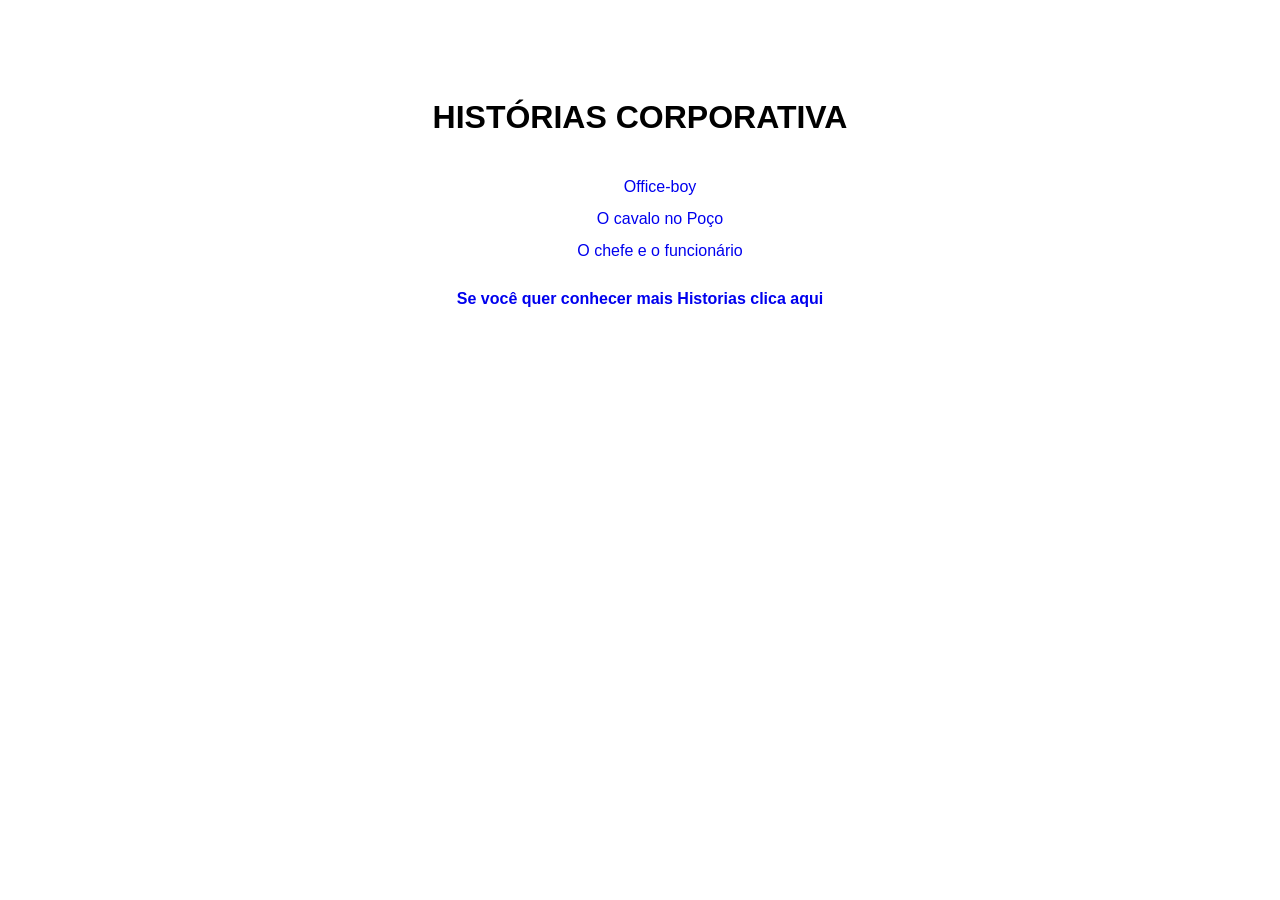
<file: index.html>
<!DOCTYPE html>
<html lang="pt-BR">

<head>
    <meta charset="UTF-8">
    <meta name="viewport" content="width=device-width, initial-scale=1.0">
    <title>Historia corporativa</title>
    <!-- <link rel="stylesheet" href="style.css"> -->
    <style>
        body {
            line-height: 2.0;
            font-family: sans-serif;
            text-align: center;
            margin: 2em;
            padding: 2em;
        }

        ul{
            list-style-type: none;
        }

        a{
            text-decoration: none;
        }
    </style>
</head>

<body>
        <h1>HISTÓRIAS CORPORATIVA</h1>
    <ul> 
        <li> <a href="Office-boy.html">Office-boy</a></li>
        <li> <a href="O-cavalo-no-Poco.html">O cavalo no Poço</a> </li>
        <li> <a href="O-chefe-e-o-funcionario.html">O chefe e o funcionário</a></li>
    </ul>
  <strong><a href="https://metaforas.com.br/metaforas.htm">Se você quer conhecer mais Historias clica
                aqui</a></strong>
</body>

</html>
</file>
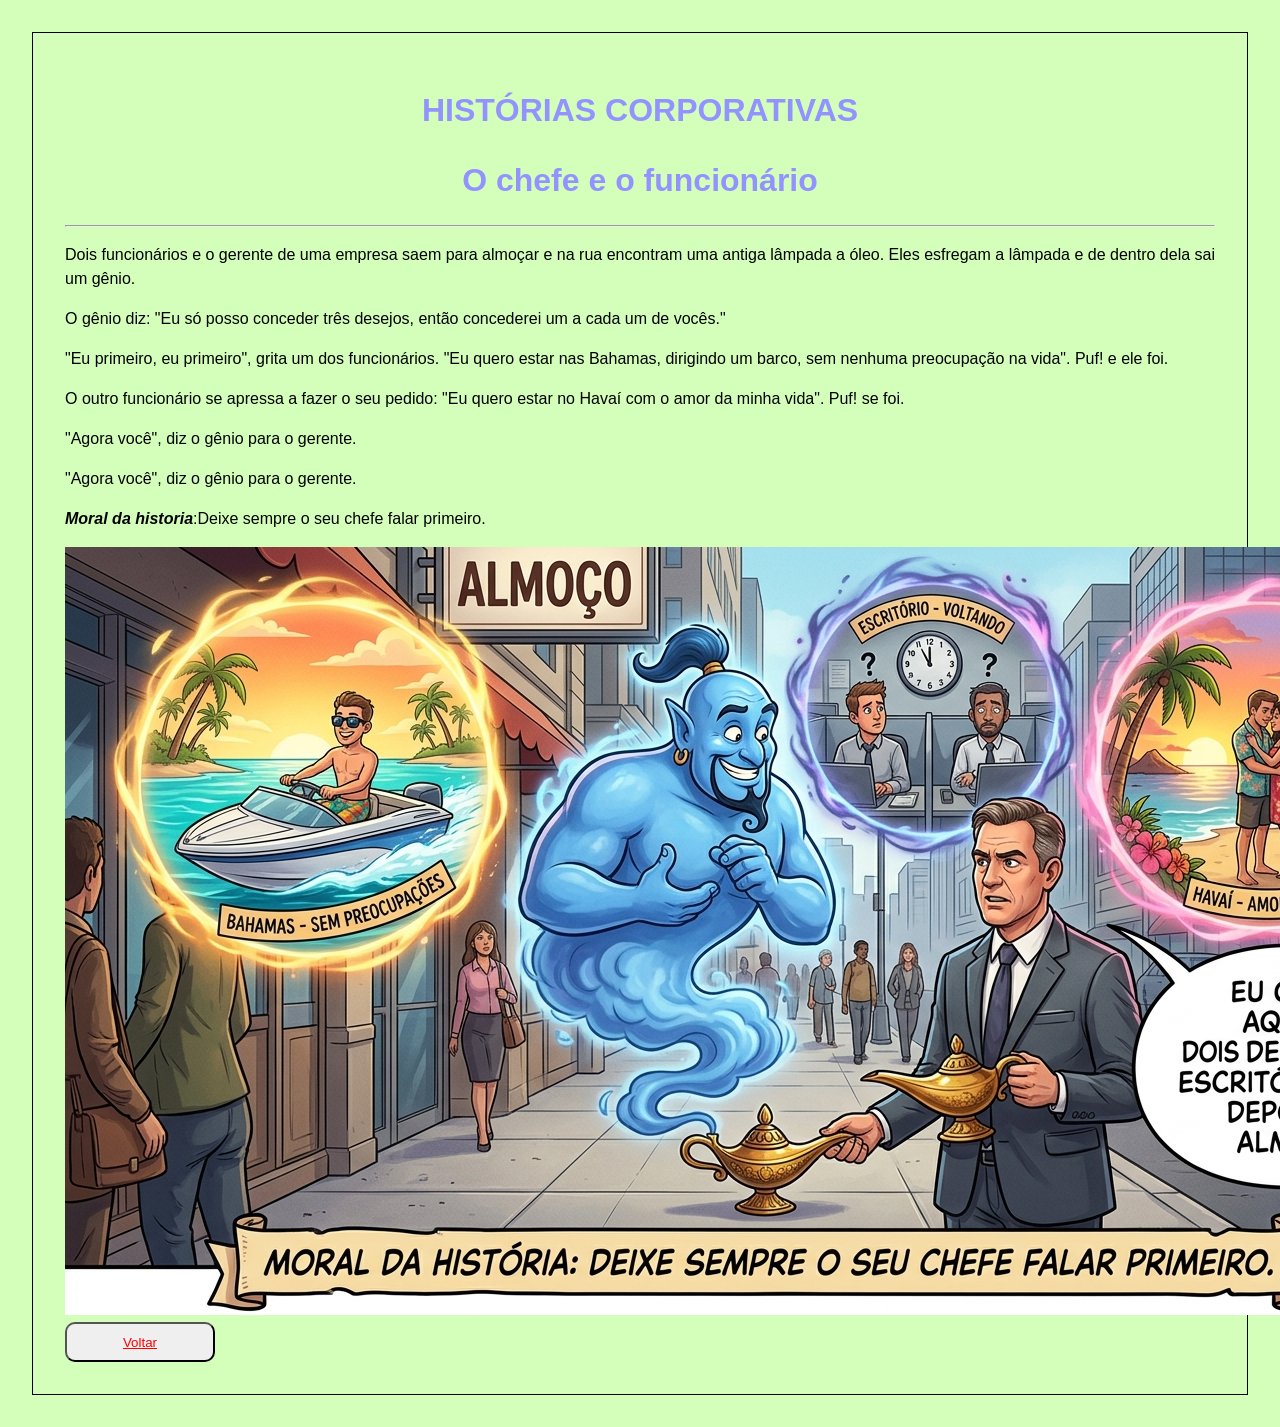
<file: O-chefe-e-o-funcionario.html>
<!DOCTYPE html>
<html lang="pt-BR">
<head>
    <meta charset="UTF-8">
    <meta name="viewport" content="width=device-width, initial-scale=1.0">
    <title>O chefe e o funcionário</title>
    <link rel="stylesheet" href="style.css">
</head>
<body>
    <header>
          <h1>HISTÓRIAS CORPORATIVAS</h1>
    </header>
    <h1>O chefe e o funcionário</h1>
    <hr>
    <p>Dois funcionários e o gerente de uma empresa saem para almoçar e na rua encontram uma antiga lâmpada a óleo. Eles esfregam a lâmpada e de dentro dela sai um gênio.</p>
    <p>O gênio diz: "Eu só posso conceder três desejos, então concederei um a cada um de vocês."</p>
    <p>"Eu primeiro, eu primeiro", grita um dos funcionários. "Eu quero estar nas Bahamas, dirigindo um barco, sem nenhuma preocupação na vida". Puf! e ele foi.</p>
    <p>O outro funcionário se apressa a fazer o seu pedido: "Eu quero estar no Havaí com o amor da minha vida". Puf! se foi.</p>
    <p>"Agora você", diz o gênio para o gerente.</p>
    <p>"Agora você", diz o gênio para o gerente.</p>
    <p><b><i>Moral da historia</i></b>:Deixe sempre o seu chefe falar primeiro.</p>
    <img src="o chefe eo funionario.png" alt="">
    <button> <a href="index.html"> Voltar </a> </button>
</body>
</html>
</file>
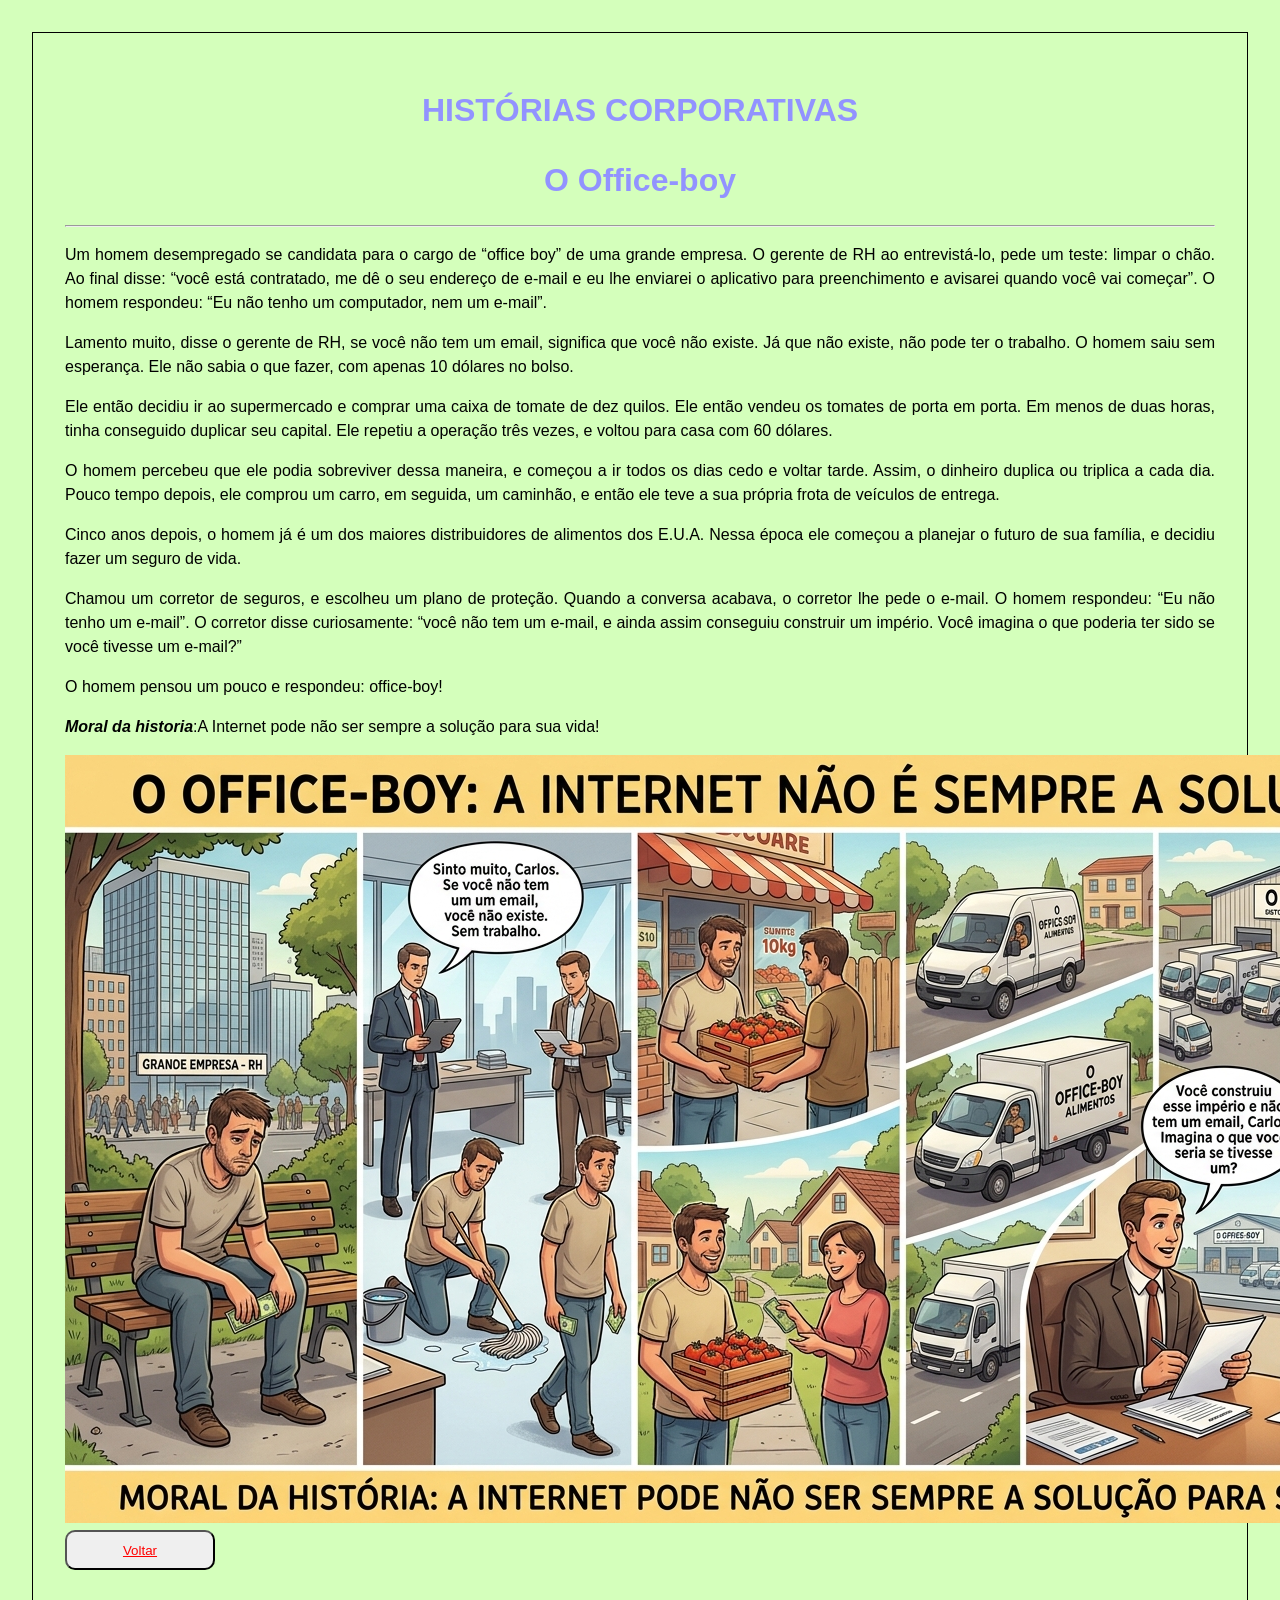
<file: Office-boy.html>
<!DOCTYPE html>
<html lang="pt-BR">
<head>
    <meta charset="UTF-8">
    <meta name="viewport" content="width=, initial-scale=1.0">
    <title>O Office-boy</title>
    <link rel="stylesheet" href="style.css">
</head>
<body>
    <header>
          <h1>HISTÓRIAS CORPORATIVAS</h1>
    </header>
    <h1>O Office-boy</h1>
    <hr>
    <p>Um homem desempregado se candidata para o cargo de “office boy” de uma 
    grande empresa. O gerente de RH ao entrevistá-lo, pede um teste: limpar o 
    chão. Ao final disse: “você está contratado, me dê o seu endereço de 
    e-mail e eu lhe enviarei o aplicativo para preenchimento e avisarei 
    quando você vai começar”. O homem respondeu: “Eu não tenho um computador, 
    nem um e-mail”.</p>
    <p>Lamento muito, disse o gerente de RH, se você não tem um email, 
    significa que você não existe. Já que não existe, não pode ter o 
    trabalho. O homem saiu sem esperança. Ele não sabia o que fazer, com 
    apenas 10 dólares no bolso.</p>
    <p>Ele então decidiu ir ao supermercado e comprar uma caixa de tomate de dez quilos. Ele então vendeu os tomates de porta em porta. Em menos de duas horas, tinha conseguido duplicar seu capital. Ele repetiu a operação três vezes, e voltou para casa com 60 dólares.</p>
    <p>O homem percebeu que ele podia sobreviver dessa maneira, e começou a ir todos os dias cedo e voltar tarde. Assim, o dinheiro duplica ou triplica a cada dia. Pouco tempo depois, ele comprou um carro, em seguida, um caminhão, e então ele teve a sua própria frota de veículos de entrega.</p>
    <p>Cinco anos depois, o homem já é um dos maiores distribuidores de alimentos dos E.U.A. Nessa época ele começou a planejar o futuro de sua família, e decidiu fazer um seguro de vida.</p>
    <p>Chamou um corretor de seguros, e escolheu um plano de proteção. Quando a conversa acabava, o corretor lhe pede o e-mail. O homem respondeu: “Eu não tenho um e-mail”. O corretor disse curiosamente: “você não tem um e-mail, e ainda assim conseguiu construir um império. Você imagina o que poderia ter sido se você tivesse um e-mail?”</p>
    <p>O homem pensou um pouco e respondeu: office-boy!</p>
    <p><b><i>Moral da historia</i></b>:A Internet pode não ser sempre a solução para sua vida!</p>
    <img src="office boy.png" alt="">
    <button> <a href="index.html"> Voltar </a> </button>
</body>
</html>
</file>
<file: style.css>
body{
    background-color: rgb(212, 255, 187);
    line-height: 1.5;
    font-family: sans-serif;
    text-align: justify;
    margin: 2em;
    padding: 2em;
    border: solid 1px;
}

h1{
    text-align: center;
    color: rgb(146, 147, 255);
}
button{
    width: 150px;
    height: 40px;
    border-radius: 10px;
}

button a{
    font-family: Verdana, Geneva, Tahoma, sans-serif;
    color: red;
}
</file>
